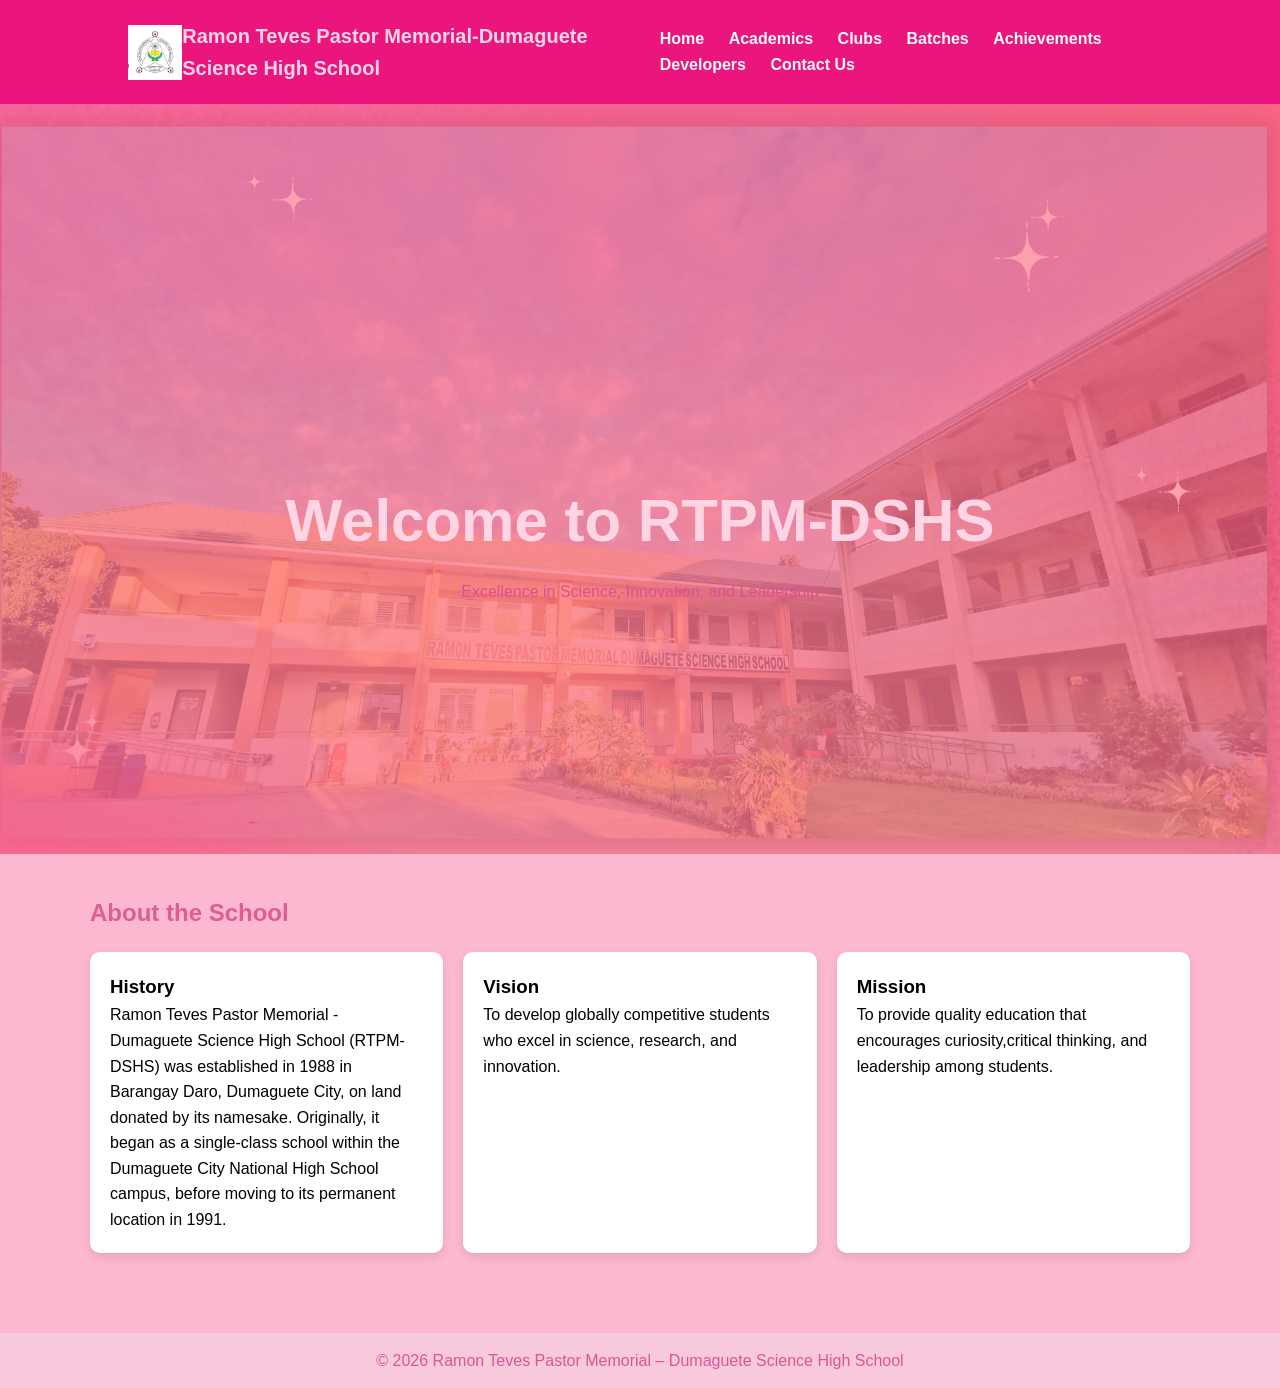
<file: index.html>
<!DOCTYPE html>
<html lang="en">
    <head>
        <meta charset="UTF-8">
        <meta name="viewport" content="width=device-width, initial-scale=1.0">
        <title> Ramon Teves Pastor Memorial-Dumaguete Science High School</title>
        
<style>


*{
margin:0;
padding:0;
box-sizing:border-box;
font-family:Arial, sans-serif;
}

/* BODY */

body{
background:#fa6fa27c;
color:#000000;
line-height:1.6;
}

/* HEADER */

header{background:#ea167d;
padding:20px 10%;
display:flex;
align-items:center;
justify-content:space-between;
}

header h1{
font-size:20px;
color:#ffd5e6;
}

.logo{
height:55px;
}

/* NAVIGATION */

nav a{
margin-left:20px;
text-decoration:none;
color:#f9f9f9;
font-weight:bold;
}
nav a:hover{
color:#d46a92;
}

/* HERO */

.hero{
background:linear-gradient(rgba(255, 96, 123, 0.6), rgba(255,96,123,0.6)),
url([data-uri]);
background-size:cover;
background-position:center;
height:750px;
display:flex;
flex-direction: column;
align-items:center;
justify-content:center;
text-align:center;
padding-top: 120px;
color:#de5095;

}

.hero h2{
font-size:60px;
margin-bottom:10px;
color: #ffd5e6;
}

/* MAIN */

.container{
width:90%;
max-width:1100px;
margin:auto;
padding:40px 0;
}

/* CARDS */

.grid{
display:grid;
grid-template-columns:repeat(auto-fit,minmax(250px,1fr));
gap:20px;
}

.card{
background:white;
padding:20px;
border-radius:10px;
box-shadow:0 4px 10px rgba(0,0,0,0.1);
transition:0.3s;
}

.card:hover{
transform:translateY(-5px);
}

/* SECTION TITLES */

.section-title{
margin-bottom:20px;
color:#dd5f91;
}



/* FOOTER */

footer{
background:#f8c8dc;
text-align:center;
padding:15px;
margin-top:40px;
color:#da5796;
}

</style>

    </head>
    <body>
    <header>
    <img class="logo" src="./images/SCIENCE HIGH LOGO.jpg" alt="SCIENCE HIGH LOGO">
    <h1>            Ramon Teves Pastor Memorial-Dumaguete Science High School</h1>
    <nav>
    <a href="index.html">Home</a>
    <a href="academics.html">Academics</a>
    <a href="clubs.html">Clubs</a>
    <a href="batches.html">Batches</a>
    <a href="achievements.html">Achievements</a>
    <a href="developers.html">Developers</a>
    <a href="contactus.html">Contact Us</a>
    </nav>
    </header>
    <section class="hero">
    <div>
    <h2> Welcome to RTPM-DSHS</h2>
    <p>Excellence in Science, Innovation, and Leadership</p>
    </div>
    </section>
    <section class="container">
    <h2 class="section-title">About the School</h2>
    <div class="grid">
    <div class="card">
    <h3>History</h3>
    <p>Ramon Teves Pastor Memorial - Dumaguete Science High School (RTPM-DSHS) was established in 1988 in Barangay Daro, Dumaguete City, on land donated by its namesake. Originally, it began as a single-class school within the Dumaguete City National High School campus, before moving to its permanent location in 1991.</p>
    </div>
    <div class="card">
    <h3>Vision</h3>
    <p>To develop globally competitive students who excel in science, research, and innovation.</p>
    </div>
    <div class="card">
    <h3>Mission</h3>
    <p>To provide quality education that encourages curiosity,critical thinking, and leadership among students.</p>
    </div>
    </div>
    </section>
    <footer>
        <p>© 2026 Ramon Teves Pastor Memorial – Dumaguete Science High School</p>
    </footer>
    </body>
</html>
</file>
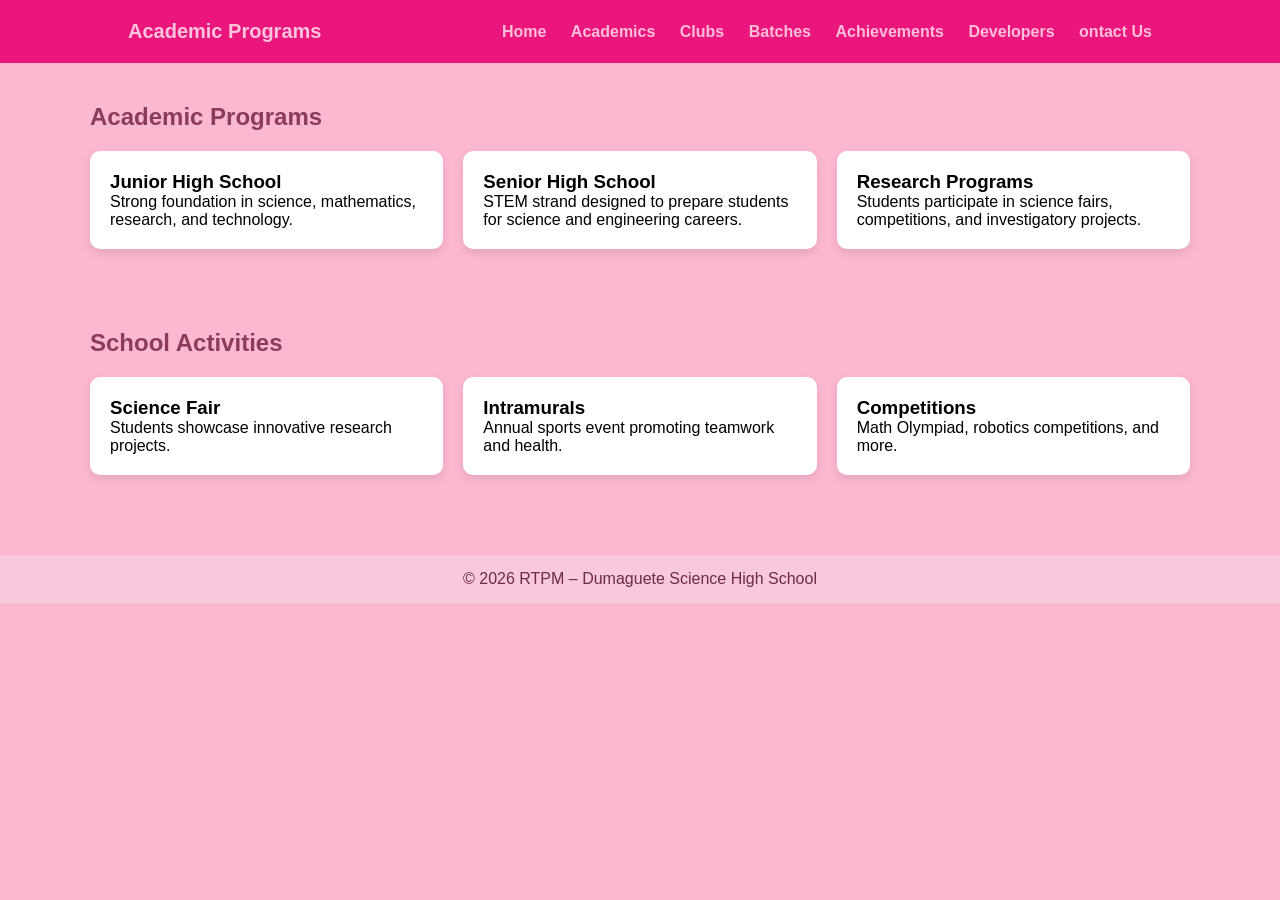
<file: academics.html>
<!DOCTYPE html>
<html lang="en">
<head>
<meta charset="UTF-8">
<meta name="viewport" content="width=device-width, initial-scale=1.0">
<title>Academics – RTPM DSHS</title>

<style>

*{
margin:0;
padding:0;
box-sizing:border-box;
font-family:Arial, sans-serif;
}

/* BODY */
body{
background: #fa6fa27c;
}

/* HEADER  */

header{
background:#ea167d;
padding:20px 10%;
display:flex;
align-items:center;
justify-content:space-between;
}

header h1{
font-size:20px;
color:#ffc3db;
}

.logo{
height:55px;
}

/* NAVIGATION */

nav a{
margin-left:20px;
text-decoration:none;
color:#ffbed8;
font-weight:bold;
}

nav a:hover{
color:#d46a92;
}

/* HERO */

/* HERO */

.hero{
background:linear-gradient(rgba(255, 96, 123, 0.6), rgba(255,96,123,0.6)),
url([data-uri]);
background-size:cover;
background-position:center;
height:500px;
display:flex;
align-items:center;
justify-content:center;
text-align:center;
color:#de5095;
padding:20px;
}

.hero h2{
font-size:60px;
margin-bottom:10px;
color: #ffd5e6;
}


.hero p{
font-size:18px;
}

/* MAIN */

.container{
width:90%;
max-width:1100px;
margin:auto;
padding:40px 0;
}

/* CARDS */

.grid{
display:grid;
grid-template-columns:repeat(auto-fit,minmax(250px,1fr));
gap:20px;
}

.card{
background:white;
padding:20px;
border-radius:10px;
box-shadow:0 4px 10px rgba(0,0,0,0.1);
transition:0.3s;
}

.card:hover{
transform:translateY(-5px);
}

/* SECTION TITLES */

.section-title{
margin-bottom:20px;
color:#8a3c5b;
}

/* MAP */

iframe{
width:100%;
height:350px;
border:none;
border-radius:10px;
}

/* FOOTER */

footer{
background:#f8c8dc;
text-align:center;
padding:15px;
margin-top:40px;
color:#6b2c4a;
}

</style>

</head>
<body>

<header>
<h1>Academic Programs</h1>
<nav>
<a href="index.html">Home</a>
<a href="academics.html">Academics</a>
<a href="clubs.html">Clubs</a>
<a href="batches.html">Batches</a>
<a href="achievements.html">Achievements</a>
<a href="developers.html">Developers</a>
<a href="contactus.html">ontact Us</a>
</nav>
</header>

<section class="container">
<h2 class="section-title">Academic Programs</h2>
<div class="grid">
<div class="card">
<h3>Junior High School</h3>
<p>Strong foundation in science, mathematics, research, and technology.</p>
</div>
<div class="card">
<h3>Senior High School</h3>
<p>STEM strand designed to prepare students for science and engineering careers.</p>
</div>
<div class="card">
<h3>Research Programs</h3>
<p>Students participate in science fairs, competitions, and investigatory projects.</p>
</div>
</div>
</section>

<!-- ACTIVITIES -->

<section class="container" id="activities">

<h2 class="section-title">School Activities</h2>

<div class="grid">

<div class="card">
<h3>Science Fair</h3>
<p>Students showcase innovative research projects.</p>
</div>

<div class="card">
<h3>Intramurals</h3>
<p>Annual sports event promoting teamwork and health.</p>
</div>

<div class="card">
<h3>Competitions</h3>
<p>Math Olympiad, robotics competitions, and more.</p>
</div>

</div>

</section>

<footer>
<p>© 2026 RTPM – Dumaguete Science High School</p>
</footer>
</body>
</html>
</file>
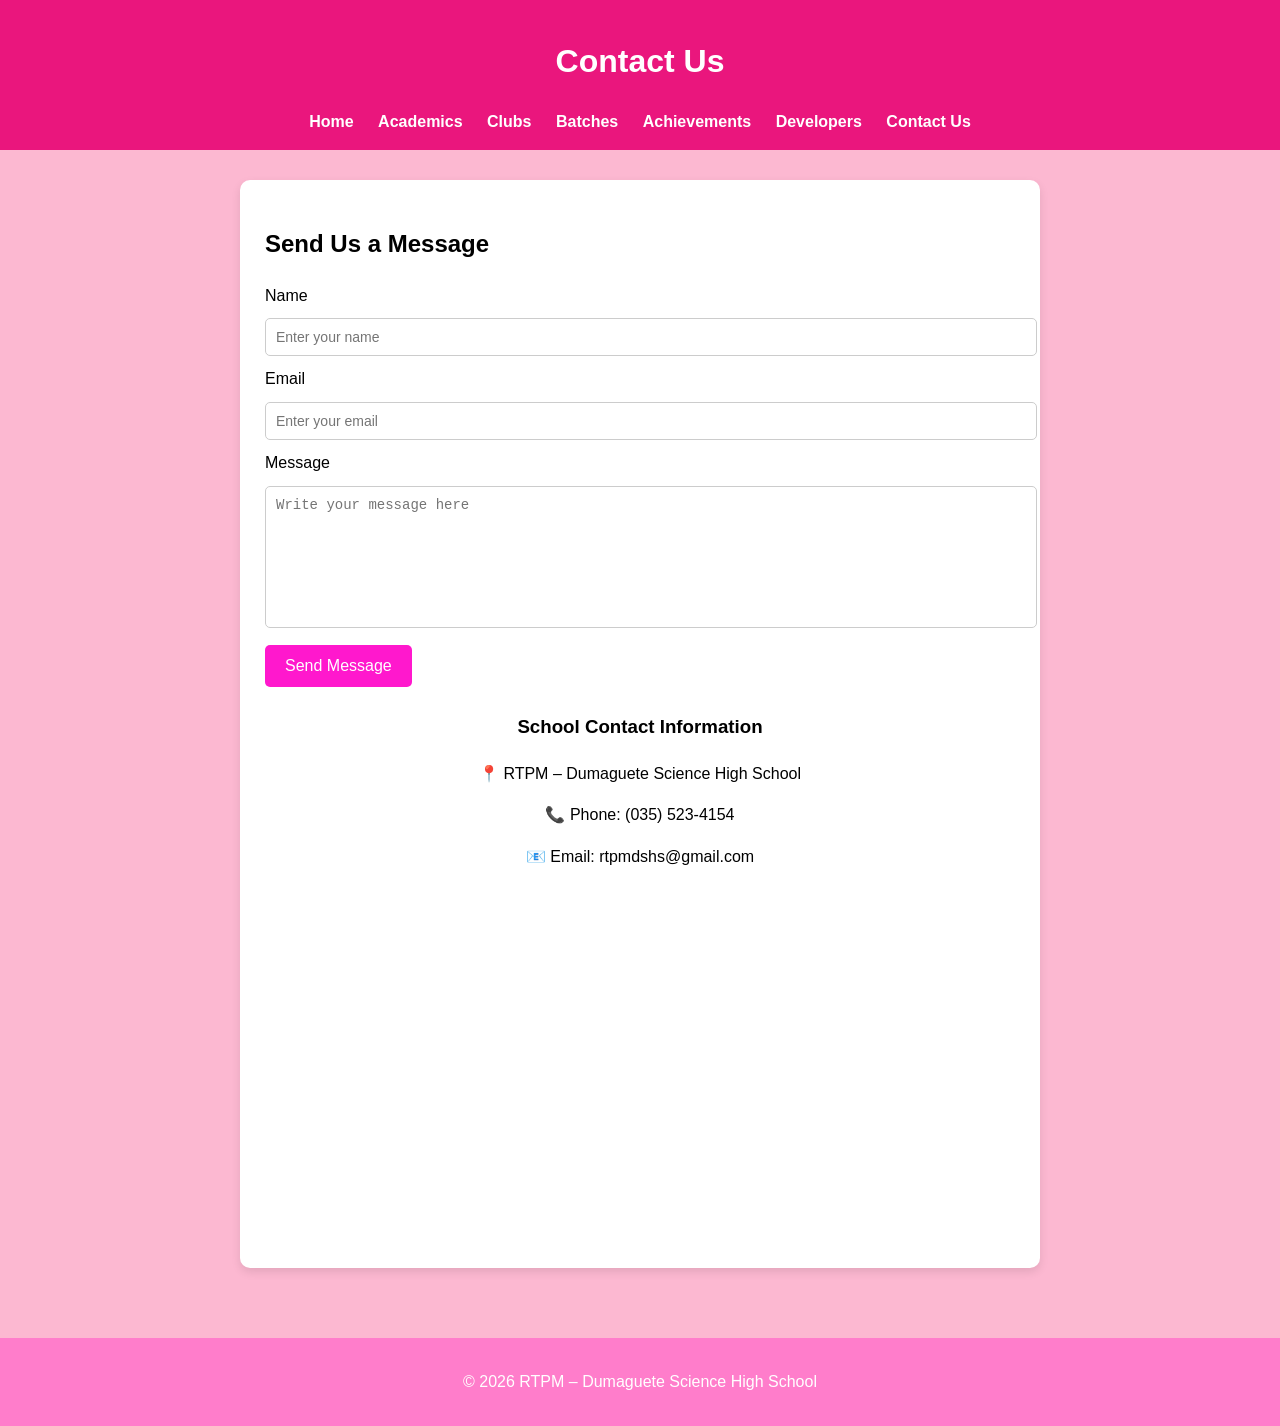
<file: contactus.html>
<!DOCTYPE html>
<html lang="en">
<head>
<meta charset="UTF-8">
<meta name="viewport" content="width=device-width, initial-scale=1.0">
<title>Contact Us | RTPM – Dumaguete Science High School</title>

<style>

body{
font-family: Arial, sans-serif;
margin:0;
background:#f5f5f5;
}

/* HEADER */
header{
background:#ea167d;
color:white;
padding:15px;
text-align:center;
}

nav a{
color:white;
margin:0 10px;
text-decoration:none;
font-weight:bold;
}
/* BODY */
body{
background:#fa6fa27c;
color:#000000;
line-height:1.6;
}


/* CONTAINER */
.container{
max-width:800px;
margin:auto;
padding:30px 20px;
}

/* FORM CARD */
.contact-card{
background:white;
padding:25px;
border-radius:10px;
box-shadow:0 4px 10px rgba(0,0,0,0.1);
}

/* INPUTS */
input, textarea{
width:100%;
padding:10px;
margin:10px 0;
border-radius:5px;
border:1px solid #ccc;
font-size:14px;
}

textarea{
height:120px;
resize:none;
}

/* BUTTON */
button{
background:#ff18cd;
color:white;
border:none;
padding:12px 20px;
border-radius:5px;
cursor:pointer;
font-size:16px;
}

button:hover{
background:#ff13b0;
}

/* CONTACT INFO */
.info{
margin-top:25px;
text-align:center;
}
/* MAP */

iframe{
width:100%;
height:350px;
border: 5px;;
border-radius:10px;
}

/* FOOTER */
footer{
background:#ff7dcb;
color:white;
text-align:center;
padding:15px;
margin-top:40px;
}

</style>
</head>

<body>

<header>
<h1>Contact Us</h1>

<nav>
<a href="index.html">Home</a>
<a href="academics.html">Academics</a>
<a href="clubs.html">Clubs</a>
<a href="batches.html">Batches</a>
<a href="achievements.html">Achievements</a>
<a href="developers.html">Developers</a>
<a href="contactus.html">Contact Us</a>
</nav>

</header>

<section class="container">

<div class="contact-card">

<h2>Send Us a Message</h2>

<form>
<label>Name</label>
<input type="text" placeholder="Enter your name">

<label>Email</label>
<input type="email" placeholder="Enter your email">

<label>Message</label>
<textarea placeholder="Write your message here"></textarea>

<button type="submit">Send Message</button>
</form>

<div class="info">
<h3>School Contact Information</h3>
<p>📍 RTPM – Dumaguete Science High School</p>
<p>📞 Phone: (035) 523-4154</p>
<p>📧 Email: rtpmdshs@gmail.com</p>
</div>
<iframe src="https://maps.google.com/maps?q=dumaguete%20science%20high%20school&t=&z=15&ie=UTF8&iwloc=&output=embed"></iframe>
</div>

</section>

<footer>
<p>© 2026 RTPM – Dumaguete Science High School</p>
</footer>

</body>
</html>
</file>
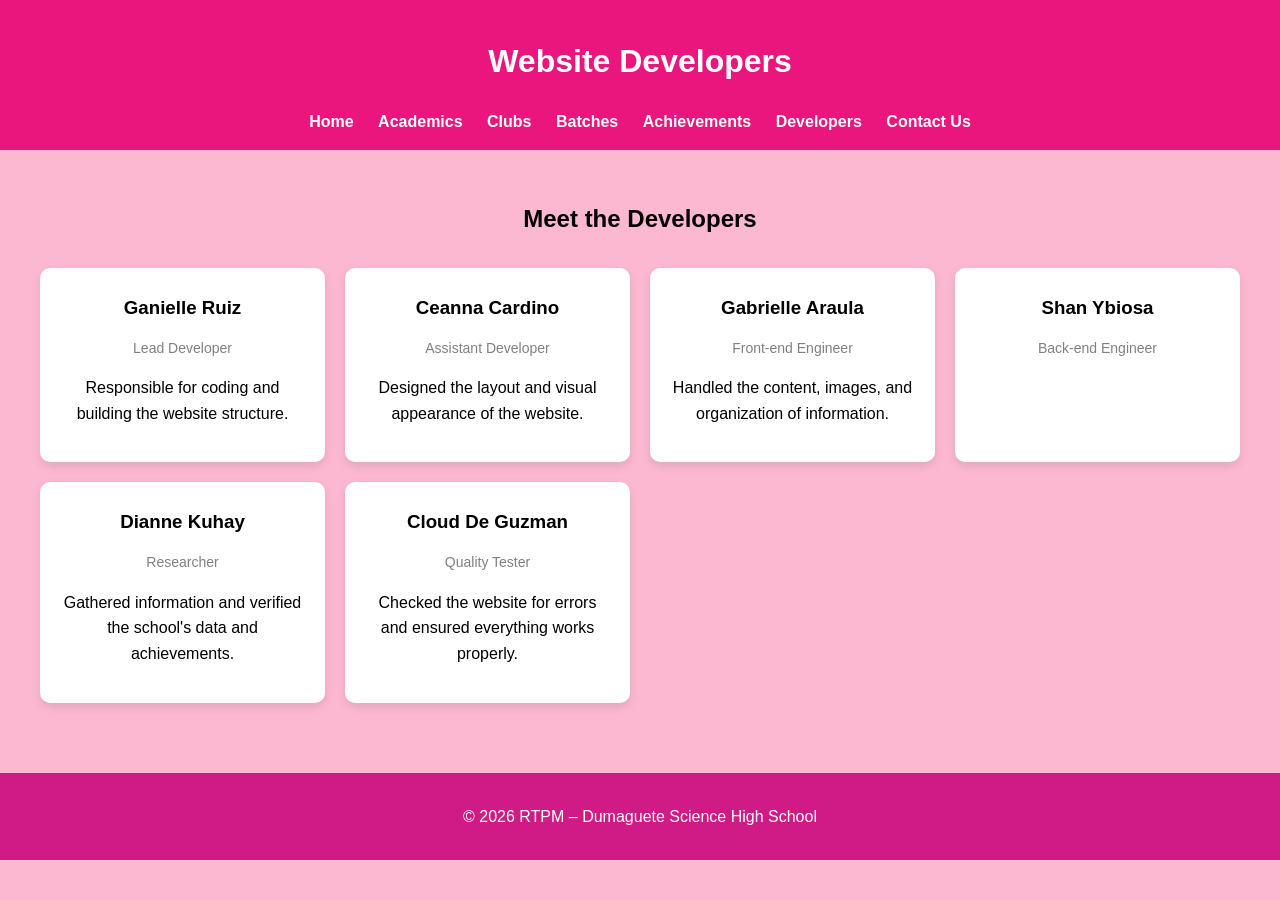
<file: developers.html>
<!DOCTYPE html>
<html lang="en">
<head>
<meta charset="UTF-8">
<meta name="viewport" content="width=device-width, initial-scale=1.0">
<title>Developers | RTPM – Dumaguete Science High School</title>

<style>

body{
font-family: Arial, sans-serif;
margin:0;
background:#f5f5f5;
}

/* HEADER */
header{
background:#ea167d;
color:white;
padding:15px;
text-align:center;
}

nav a{
color:white;
margin:0 10px;
text-decoration:none;
font-weight:bold;
}
/* BODY */
body{
background:#fa6fa27c;
color:#000000;
line-height:1.6;
}

/* CONTAINER */
.container{
max-width:1200px;
margin:auto;
padding:30px 20px;
}

.section-title{
text-align:center;
margin-bottom:30px;
}

/* GRID */
.grid{
display:grid;
grid-template-columns:repeat(auto-fit, minmax(250px,1fr));
gap:20px;
}

/* CARD */
.card{
background:white;
border-radius:10px;
box-shadow:0 4px 10px rgba(0,0,0,0.1);
padding:20px;
text-align:center;
}

/* IMAGE */
.card img{
width:120px;
height:120px;
border-radius:50%;
object-fit:cover;
margin-bottom:10px;
}

/* TEXT */
.card h3{
margin:5px 0;
}

.role{
color:gray;
font-size:14px;
margin-bottom:10px;
}

/* FOOTER */
footer{
background:#d01a85;
color:white;
text-align:center;
padding:15px;
margin-top:40px;
}

</style>
</head>

<body>

<header>
<h1>Website Developers</h1>

<nav>
<a href="index.html">Home</a>
<a href="academics.html">Academics</a>
<a href="clubs.html">Clubs</a>
<a href="batches.html">Batches</a>
<a href="achievements.html">Achievements</a>
<a href="developers.html">Developers</a>
<a href="contactus.html">Contact Us</a>
</nav>

</header>

<section class="container">

<h2 class="section-title">Meet the Developers</h2>

<div class="grid">

<div class="card">
<h3>Ganielle Ruiz</h3>
<p class="role">Lead Developer</p>
<p>Responsible for coding and building the website structure.</p>
</div>

<div class="card">
<h3>Ceanna Cardino</h3>
<p class="role">Assistant Developer</p>
<p>Designed the layout and visual appearance of the website.</p>
</div>

<div class="card">
<h3>Gabrielle Araula</h3>
<p class="role">Front-end Engineer</p>
<p>Handled the content, images, and organization of information.</p>
</div>

<div class="card">
<h3>Shan Ybiosa</h3>
<p class="role">Back-end Engineer</p>
<p></p>
</div>

<div class="card">
<h3>Dianne Kuhay</h3>
<p class="role">Researcher</p>
<p>Gathered information and verified the school's data and achievements.</p>
</div>

<div class="card">
<h3>Cloud De Guzman</h3>
<p class="role">Quality Tester</p>
<p>Checked the website for errors and ensured everything works properly.</p>
</div>

</div>

</section>

<footer>
<p>© 2026 RTPM – Dumaguete Science High School</p>
</footer>

</body>
</html>
</file>
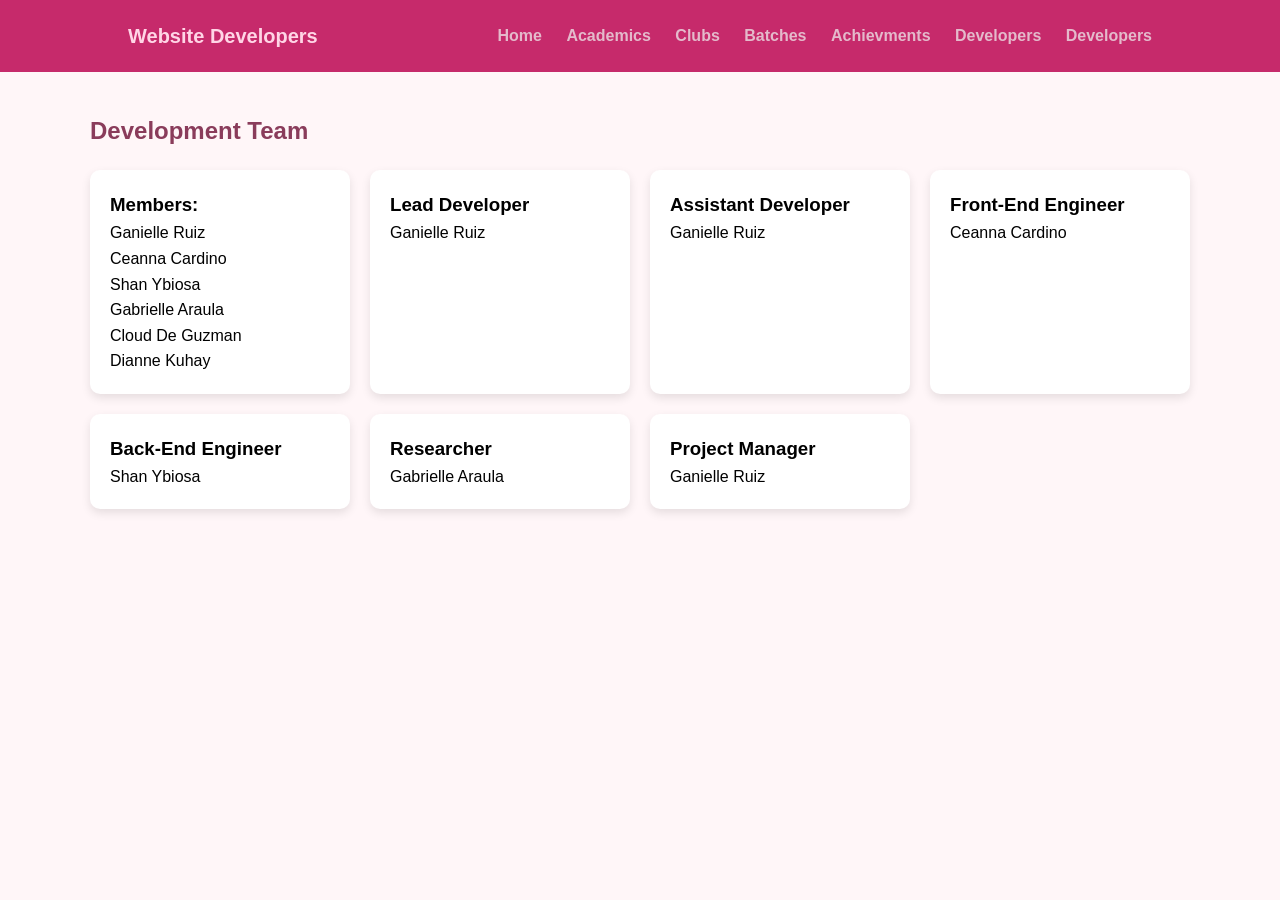
<file: images/developers.html>
<!DOCTYPE html>
<html>
<head>
<title>Developers</title>
<style>



*{
margin:0;
padding:0;
box-sizing:border-box;
font-family:Arial, sans-serif;
}

/* BODY */

body{
background:#fff6f8;
color:#000000;
line-height:1.6;
}

/* HEADER */

header{
background:#c62a6b;
padding:20px 10%;
display:flex;
align-items:center;
justify-content:space-between;
}

header h1{
font-size:20px;
color:#ffd5e6;
}

.logo{
height:55px;
}

/* NAVIGATION */

nav a{
margin-left:20px;
text-decoration:none;
color:#e4bacb;
font-weight:bold;
}

nav a:hover{
color:#d46a92;
}

/* HERO */

.hero{
background:linear-gradient(rgba(225, 82, 127, 0.933), rgba(255, 96, 162, 0.516)),
url([data-uri]);
background-size:cover;
background-position:center;
height: 750px;
display:flex;
align-items:center;
justify-content:center;
text-align:center;
color:#cc2a78;
padding:20px;
}
.hero h2{
font:size 100px;
margin-bottom:10px;
}

.hero p{
font-size:18px;
}

/* MAIN */

.container{
width:90%;
max-width:1100px;
margin:auto;
padding:40px 0;
}

/* CARDS */

.grid{
display:grid;
grid-template-columns:repeat(auto-fit,minmax(250px,1fr));
gap:20px;
}

.card{
background:white;
padding:20px;
border-radius:10px;
box-shadow:0 4px 10px rgba(0,0,0,0.1);
transition:0.3s;
}

.card:hover{
transform:translateY(-5px);
}

/* SECTION TITLES */

.section-title{
margin-bottom:20px;
color:#8a3c5b;
}

/* MAP */

iframe{
width:100%;
height:350px;
border:none;
border-radius:10px;
}

/* FOOTER */

footer{
background:#f8c8dc;
text-align:center;
padding:15px;
margin-top:40px;
color:#6b2c4a;
}
</style>

</head>
<body>
<header>
<h1>Website Developers</h1>
<nav>
<a href="index.html">Home</a>
<a href="academics.html">Academics</a>
<a href="clubs.html">Clubs</a>
<a href="batches.html">Batches</a>
<a href="achievements.html">Achievments</a>
<a href="developers.html">Developers</a>
<a href="contactus.html">Developers</a>
</nav>
</header>
<section class="container">
<h2 class="section-title">Development Team</h2>
<div class="grid">
<div class="card"><h3>Members:</h3>
    <p>Ganielle Ruiz</p>
     <p>Ceanna Cardino</p>
     <p>Shan Ybiosa</p>
     <p> Gabrielle Araula</p>
      <p>Cloud De Guzman</p>
       <p>Dianne Kuhay</p>
    </div>
<div class="card"><h3>Lead Developer</h3><p>Ganielle Ruiz</p></div>
<div class="card"><h3>Assistant Developer</h3><p>Ganielle Ruiz</p></div>
<div class="card"><h3>Front-End Engineer</h3><p>Ceanna Cardino</p></div>
<div class="card"><h3>Back-End Engineer</h3><p>Shan Ybiosa</p></div>
<div class="card"><h3>Researcher</h3><p>Gabrielle Araula</p></div>
<div class="card"><h3>Project Manager</h3><p>Ganielle Ruiz</p></div>
</div>
</section>
</body>
</html>
</file>
